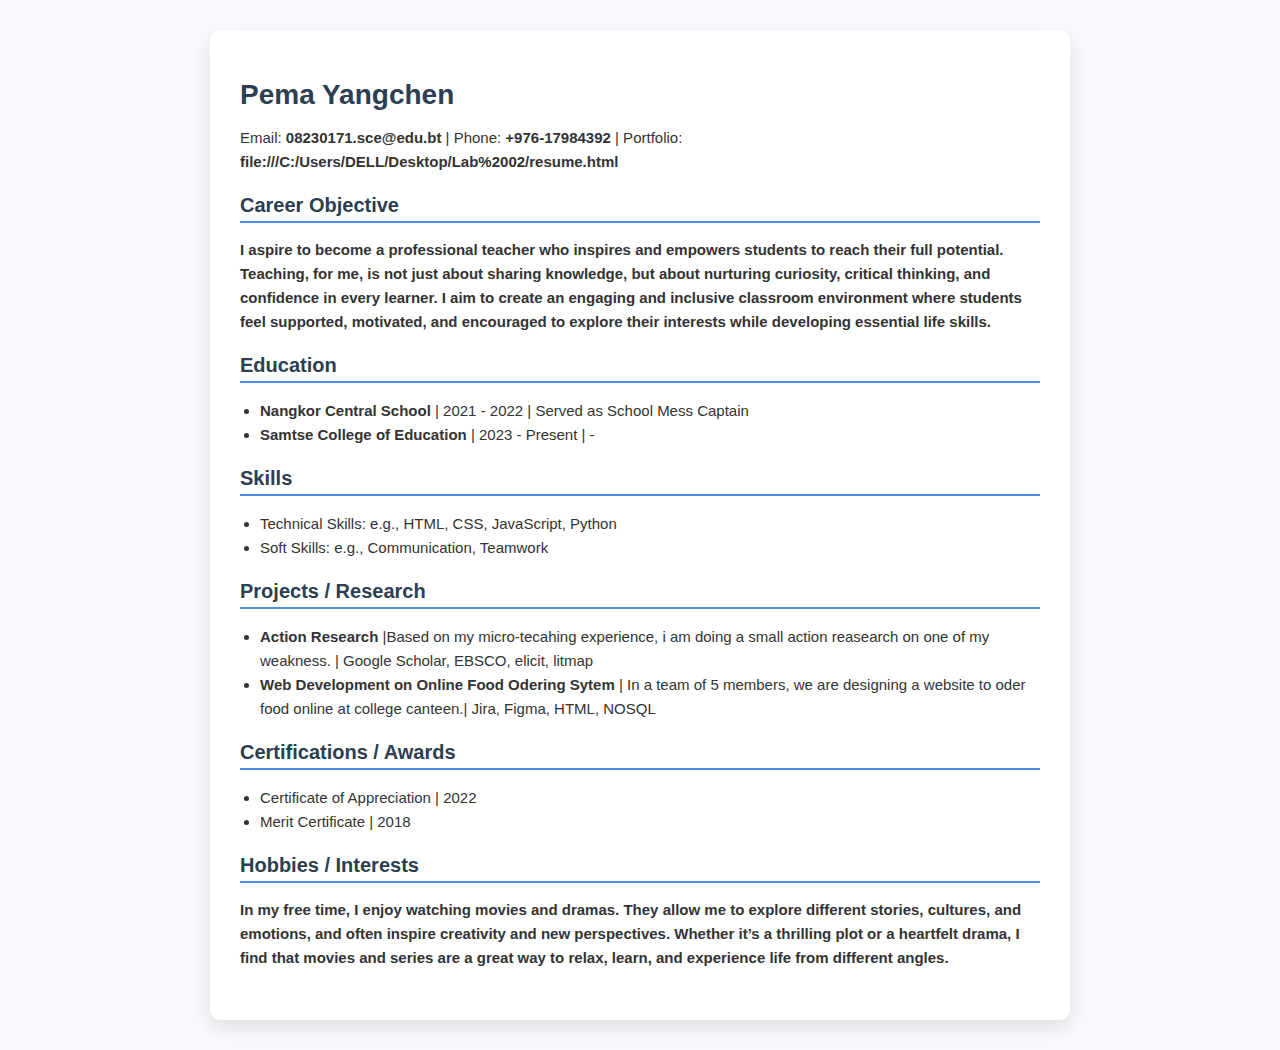
<file: resume.html>
<!DOCTYPE html>
<html lang="en">
<head>
<meta charset="UTF-8">
<meta name="viewport" content="width=device-width, initial-scale=1.0">
<title>Resume Template</title>
<style>
  body {
    font-family: 'Poppins', sans-serif;
    background: #f7f9fc;
    color: #333;
    margin: 0;
    padding: 0;
  }
  .resume {
    max-width: 800px;
    margin: 30px auto;
    background: #fff;
    padding: 30px;
    border-radius: 10px;
    box-shadow: 0 8px 20px rgba(0,0,0,0.1);
  }
  h1, h2 {
    color: #2c3e50;
    margin-bottom: 10px;
  }
  h1 {
    font-size: 28px;
  }
  h2 {
    font-size: 20px;
    border-bottom: 2px solid #4a90e2;
    padding-bottom: 4px;
    margin-top: 20px;
  }
  p, li {
    font-size: 15px;
    line-height: 1.6;
  }
  ul {
    padding-left: 20px;
  }
  .section {
    margin-bottom: 20px;
  }
  .flex {
    display: flex;
    justify-content: space-between;
    flex-wrap: wrap;
  }
  .flex div {
    width: 48%;
  }
  @media (max-width: 600px) {
    .flex div {
      width: 100%;
    }
  }
</style>
</head>
<body>
  <div class="resume">
    <!-- Personal Info -->
    <h1>Pema Yangchen</h1>
    <p>Email: <strong>08230171.sce@edu.bt</strong> | Phone: <strong>+976-17984392</strong> | Portfolio: <strong>file:///C:/Users/DELL/Desktop/Lab%2002/resume.html</strong></p>

    <!-- Career Objective -->
    <div class="section">
      <h2>Career Objective</h2>
      <p>
    <b>I aspire to become a professional teacher who inspires and empowers students </b>
    <b>to reach their full potential. Teaching, for me, is not just about sharing knowledge, </b>
    <b>but about nurturing curiosity, critical thinking, and confidence in every learner. I aim to </b>
    <b>create an engaging and inclusive classroom environment where students feel supported, motivated, and</b>
    <b> encouraged to explore their interests while developing essential life skills.</b>
</p>
    </div>

    <!-- Education -->
    <div class="section">
      <h2>Education</h2>
      <ul>
        <li><strong>Nangkor Central School</strong> | 2021 - 2022 | Served as School Mess Captain</li>
        <li><strong>Samtse College of Education</strong> | 2023 - Present | -</li>
      </ul>
    </div>

   

    <!-- Skills -->
    <div class="section">
      <h2>Skills</h2>
      <ul>
        <li>Technical Skills: e.g., HTML, CSS, JavaScript, Python</li>
        <li>Soft Skills: e.g., Communication, Teamwork</li>
      </ul>
    </div>

    <!-- Projects -->
    <div class="section">
      <h2>Projects / Research</h2>
      <ul>
        <li><strong>Action Research</strong> |Based on my micro-tecahing experience, i am doing a small action reasearch on one of my weakness. | Google Scholar, EBSCO, elicit, litmap</li>
        <li><strong>Web Development on Online Food Odering Sytem</strong> | In a team of 5 members, we are designing a website to oder food online at college canteen.| Jira, Figma, HTML, NOSQL</li>
      </ul>
    </div>

    <!-- Certifications / Awards -->
    <div class="section">
      <h2>Certifications / Awards</h2>
      <ul>
        <li>Certificate of Appreciation | 2022</li>
        <li>Merit Certificate | 2018</li>
      </ul>
    </div>

    <!-- Hobbies / Interests -->
    <div class="section">
      <h2>Hobbies / Interests</h2>
      <p>
      <b>In my free time, I enjoy watching movies and dramas. </b>
      <b>They allow me to explore different stories, cultures, and emotions,</b>
      <b> and often inspire creativity and new perspectives. Whether it’s a thrilling plot or a heartfelt drama,</b>
      <b> I find that movies and series are a great way to relax, learn, and experience life from different angles.</b></p>
    </div>
  </div>
</body>
</html>
</file>
